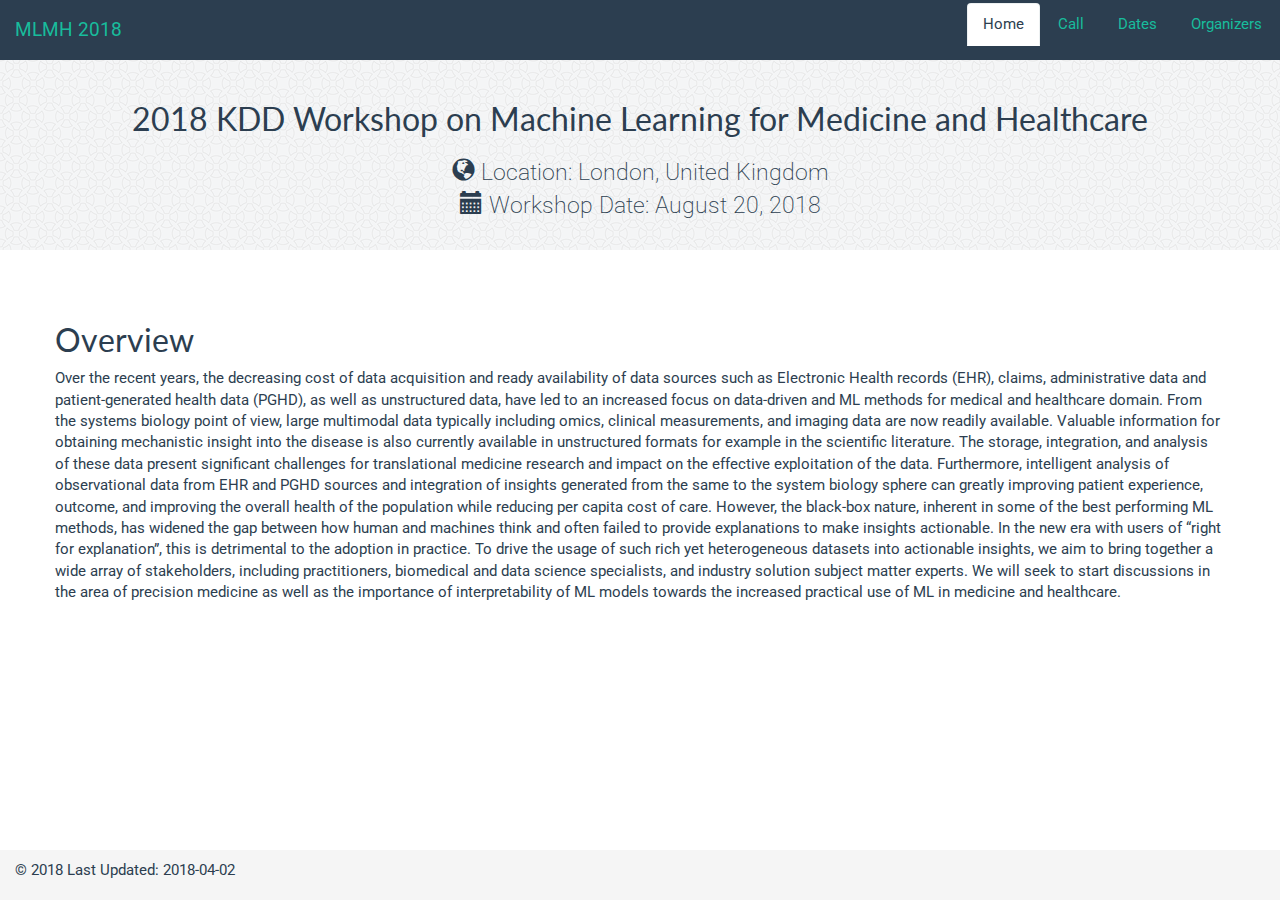
<file: index.html>
<!DOCTYPE html>
<html lang="en">
<head>
  <title>Machine Learning for Medicine and Healthcare</title>
  <meta charset="utf-8"></meta>
  <meta http-equiv="X-UA-Compatible" content="IE=edge"></meta>
  <meta name="viewport" content="width=device-width, initial-scale=1.0">

  <link rel="stylesheet" type="text/css" href="https://maxcdn.bootstrapcdn.com/font-awesome/4.2.0/css/font-awesome.min.css">
  <link href="https://fonts.googleapis.com/css?family=Roboto" rel="stylesheet"> 
  <!-- Loading Bootstrap/Yet theme -->
  <link href="./packages/bootstrap3/css/bootstrap.min.css" rel="stylesheet">

  <link rel="shortcut icon" href="./packages/favicon-book.ico">

  <!-- Custom styles for this template -->
  <link href="css/appearance.css" rel="stylesheet"/>
</head>

<body>
<nav class="navbar navbar-default navbar-fixed-top">
  <div class="container-fluid">

  <div class="navbar-header">
      <button type="button" class="navbar-toggle collapsed" data-toggle="collapse" data-target="#navbar-links">
        <span class="sr-only">Toggle navigation</span>
        <span class="icon-bar"></span>
        <span class="icon-bar"></span>
        <span class="icon-bar"></span>
      </button>
      <a class="navbar-brand" href="#">MLMH 2018</a>
    </div>

    <div class="collapse navbar-collapse" id="navbar-links">
      <!-- Tab panes -->
      <ul id="tabs" class="nav nav-tabs navbar-right" role="tablist" >
        <li role="presentation" class="active"><a href="#home" aria-controls="home" role="tab" data-toggle="tab">Home</a></li>
        <!-- <li role="presentation"><a href="#speakers" aria-controls="speakers" role="tab" data-toggle="tab">Speakers</a></li> -->
        <li role="presentation"><a href="#call" aria-controls="call" role="tab" data-toggle="tab">Call</a></li>
        <li role="presentation"><a href="#dates" aria-controls="dates" role="tab" data-toggle="tab">Dates</a></li>
        <li role="presentation"><a href="#organizers" aria-controls="organizers" role="tab" data-toggle="tab">Organizers</a></li>
      </ul>
    </div>
  </div>
</nav>

<div class="wrapper">
  <div class="jumbotron" id="about">
    <h2>
      2018 KDD Workshop on Machine Learning for Medicine and Healthcare
    </h2>
    <p style="padding-top:10px">
    <span class="glyphicon glyphicon-globe"></span>&nbsp;Location: London, United Kingdom<br/>
      <span class="glyphicon glyphicon-calendar"></span>&nbsp;Workshop Date: August 20, 2018
    </p>
  </div>
</div>
<!--end jumbotron -->

<div class="container">
 <div class="row">
  <div class="tab-content">
    <div role="tabpanel" class="tab-pane active" id="home"><br>
      <h2>Overview</h2>
      <p>
        Over the recent years, the decreasing cost of data acquisition and ready
        availability of data sources such as Electronic Health records (EHR), claims,
        administrative data and patient-generated health data (PGHD), as well as
        unstructured data, have led to an increased focus on data-driven and ML methods
        for medical and healthcare domain. From the systems biology point of view,
        large multimodal data typically including omics, clinical measurements, and
        imaging data are now readily available. Valuable information for obtaining
        mechanistic insight into the disease is also currently available in
        unstructured formats for example in the scientific literature. The storage,
        integration, and analysis of these data present significant challenges for
        translational medicine research and impact on the effective exploitation of the
        data. Furthermore, intelligent analysis of observational data from EHR and PGHD
        sources and integration of insights generated from the same to the system
        biology sphere can greatly improving patient experience, outcome, and improving
        the overall health of the population while reducing per capita cost of care.
        However, the black-box nature, inherent in some of the best performing ML
        methods, has widened the gap between how human and machines think and often
        failed to provide explanations to make insights actionable. In the new era with
        users of “right for explanation”, this is detrimental to the adoption in
        practice. To drive the usage of such rich yet heterogeneous datasets into
        actionable insights, we aim to bring together a wide array of stakeholders,
        including practitioners, biomedical and data science specialists, and industry
        solution subject matter experts. We will seek to start discussions in the area
        of precision medicine as well as the importance of interpretability of ML
        models towards the increased practical use of ML in medicine and healthcare.      
      </p>
    </div>
    <!-- end workshop description -->

    <!-- <div role="tabpanel" class="tab-pane" id="speakers"><br> -->
      <!-- <h2>Keynote Speakers</h2> -->
      <!-- <p></p> -->
    <!-- </div> -->
    <!-- end speakers -->

    <div role="tabpanel" class="tab-pane" id="call"><br>
      <h2>Call for Papers</h2>
      <p>We invite full papers, as well as work-in-progress on the application
      of machine learning for precision medicine and healthcare informatics.
      Topics may include, but not limited to, the following topics (For more information 
      see <a href="#home" target="_blank">workshop overview</a>)
      </p> 
      <ul>
        <li> Data Standards for Translational Medicine Informatics</li>
        <li> Analysis of large scale electronic health records or patient-generated health data records</li>
        <li> Visualisation of complex and dynamic biomedical networks</li>
        <li> Disease Subtype Discovery for Precision Medicine</li>
        <li> Interpretable Machine Learning for biomedicine and healthcare</li>
        <li> Deep learning for biomedicine</li>
      </ul>
      <p>Papers must be submitted in PDF format to <a href="https://easychair.org/conferences/?conf=mlmh2018"
                                                      target="_blank">https://easychair.org/conferences/?conf=mlmh2018</a>
      and formatted according to the new 
        <a href="https://www.acm.org/publications/proceedings-template" target="_blank">
          Standard ACM Conference Proceedings Template
        </a>.
        Papers must be a maximum length of 4 pages, including references.
      </p>

      <p>The program committee will select the papers based on originality, presentation,
      and technical quality for spotlight and/or poster presentation.</p>
    </div>
    <!-- end call -->

    <div role="tabpanel" class="tab-pane" id="dates"><br>
      <h2>Key Dates</h2>
      <ul>
        <li>Abstract Submission: May 8, 2018</li>
        <li>Acceptance Notice: Jun 8, 2018</li>
        <li>Workshop Date: Aug 20, 2018</li>
      </ul>
      <p>All deadlines correspond to 11:59 PM Pacific Standard Time 
      </p>
    </div>
    <!-- end dates -->


    <div role="tabpanel" class="tab-pane" id="organizers"><br>
      <h2>Organizers</h2>
      <ul>
          <li><a href="https://www.imperial.ac.uk/people/mansoor.saqi" target="_blank">Mansoor Saqi</a>, Imperial College London, UK</li>
          <li><a href="https://prithwi.github.io" target="_blank">Prithwish Chakraborty</a>, IBM Research, USA</li>
          <li><a href="http://www.eisbm.org/portfolio/irina-balaur/" target="_blank">Irina Balaur</a>, EISBM, Lyon, France</li>
          <li>Paul Agapow, ICL, UK</li>
          <li>Scott Wagers, BioSci Consulting, Belgium</li>
          <li><a href="https://researcher.watson.ibm.com/researcher/view.php?person=us-phsueh" target="_blank">
                  Pei-Yun Sabrina Hsueh</a>, IBM Research, USA</li>
          <li><a href="https://www.linkedin.com/in/fredrahmanian/">Fred Rahmanian</a>, Geneia, USA</li>
          <li><a href="http://www.aurumahmad.com/">Muhammad Aurangzeb Ahmad</a>, KenSci Inc, University of Washington, USA</li>
      </ul>
    </div>
    <!-- end organizers-->
  </div> <!-- end tab-content -->
 </div>
  <!-- end content row -->
</div> <!--overall container div -->
<footer class="footer">
  <div class="container-fluid">
    <div class="row" style="padding-top: 10px;">
       <div class="col-sm-12">
           <ul class="list-unstyled text-centre">
             <li>&copy; 2018 
             Last Updated: 2018-04-02</li>
           </ul>
       </div>
    </div>
  </div>
</footer>

<!-- Jquery -->
<script type="text/javascript" src="./packages/bootstrap3/js/jquery-3.3.1.min.js"></script>

<!-- Boostrap JavaScript -->
<script type="text/javascript" src="packages/bootstrap3/js/bootstrap.min.js"></script>

<!-- Script to add external linking to tabs -->
<!-- https://stackoverflow.com/a/35077844 -->
<script type="text/javascript">
$(function () {
    console.log("I am here");
    var hash = window.location.hash;
    hash && $('ul.nav a[href="' + hash + '"]').tab('show');
});
</script>
</body>
</html>
</file>
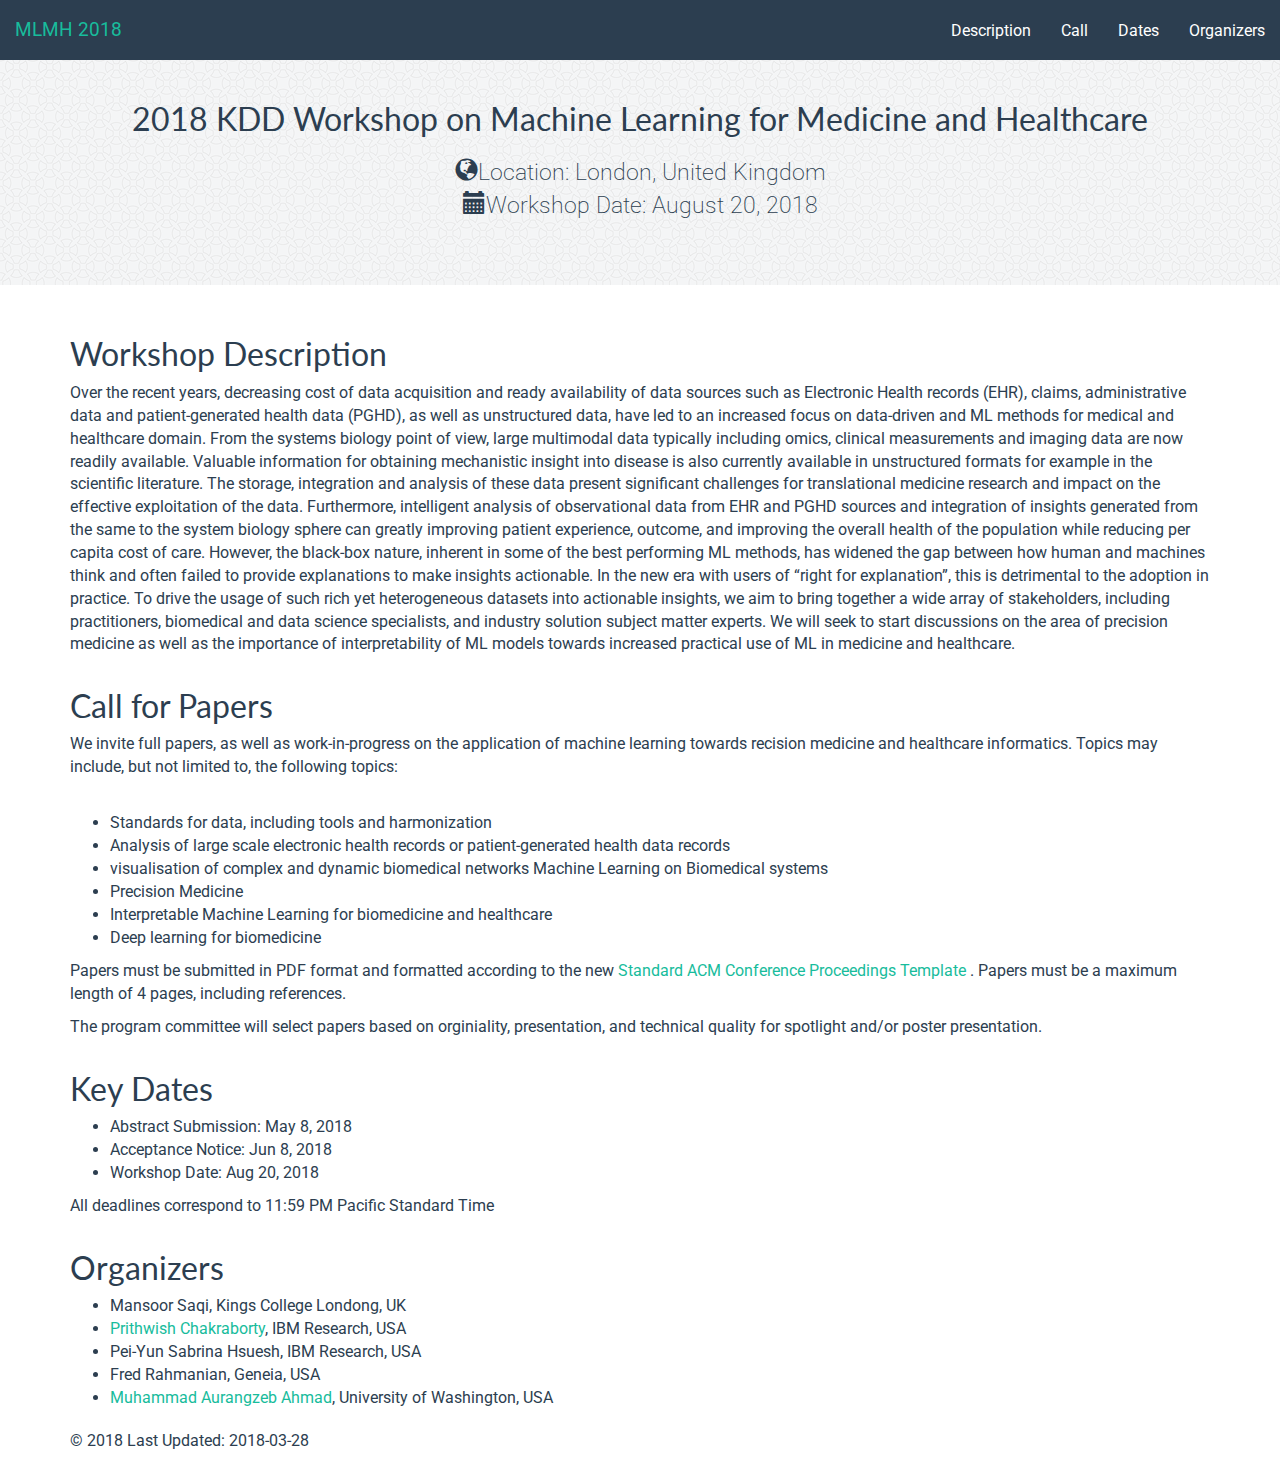
<file: public/index.html>
<!DOCTYPE html>
<html lang="en">
<head>
  <title>Machine Learning for Medicine and Healthcare</title>
  <meta charset="utf-8"></meta>
  <meta http-equiv="X-UA-Compatible" content="IE=edge"></meta>
  <meta name="viewport" content="width=device-width, initial-scale=1.0">

  <link rel="stylesheet" type="text/css" href="https://maxcdn.bootstrapcdn.com/font-awesome/4.2.0/css/font-awesome.min.css">
  <link href="https://fonts.googleapis.com/css?family=Roboto" rel="stylesheet"> 
  <!-- Loading Bootstrap/Yet theme -->
  <link href="./packages/bootstrap3/css/bootstrap.min.css" rel="stylesheet">
  <!-- <link href="./packages/yeti/bootstrap.min.css" rel="stylesheet"> -->

  <!-- <link rel="shortcut icon" href="./packages/FlatUI-2/img/favicon.ico"> -->

  <!-- Custom styles for this template -->
  <link href="css/appearance.css" rel="stylesheet"/>
</head>

<body>
<nav class="navbar navbar-default bg-primary navbar-fixed-top">
  <div class="container-fluid">
    <div class="navbar-header">
      <button type="button" class="navbar-toggle collapsed" data-toggle="collapse" data-target="#navbar-links">
        <span class="sr-only">Toggle navigation</span>
        <span class="icon-bar"></span>
        <span class="icon-bar"></span>
        <span class="icon-bar"></span>
      </button>
      <a class="navbar-brand" href="#">MLMH 2018</a>
    </div>

    <div class="collapse navbar-collapse" id="navbar-links">
      <ul class="nav navbar-nav navbar-right">
        <li><a href="#description">Description <span class="sr-only">(current)</span></a></li>
        <!-- <li><a href="#keynote">Keynote Speakers</a></li> -->
        <li><a href="#call-for-papers">Call</a></li>
        <li><a href="#dates">Dates</a></li>
        <li><a href="#organizers">Organizers</a></li>
      </ul>
    </div>
  </div>
</nav>

<div class="wrapper">
  <div class="jumbotron" id="about">
    <h2>
      2018 KDD Workshop on Machine Learning for Medicine and Healthcare
    </h2>
    <p style="padding-top:10px">
    <span class="glyphicon glyphicon-globe"></span>Location: London, United Kingdom<br/>
      <span class="glyphicon glyphicon-calendar"></span>Workshop Date: August 20, 2018
    </p>
  </div>
</div>
<div class="container">
  <!--end jumbotron -->

  <div class="row content">
    <div class="col-sm-12" id="description">
      <h2>Workshop Description</h2>
      <p>
      Over the recent years, decreasing cost of data acquisition and ready
      availability of data sources such as Electronic Health records (EHR), claims,
      administrative data and patient-generated health data (PGHD), as well as
      unstructured data, have led to an increased focus on data-driven and ML methods
      for medical and healthcare domain. From the systems biology point of view,
      large multimodal data typically including omics, clinical measurements and
      imaging data are now readily available. Valuable information for obtaining
      mechanistic insight into disease is also currently available in unstructured
      formats for example in the scientific literature. The storage, integration and
      analysis of these data present significant challenges for translational
      medicine research and impact on the effective exploitation of the data.
      Furthermore, intelligent analysis of observational data from EHR and PGHD
      sources and integration of insights generated from the same to the system
      biology sphere can greatly improving patient experience, outcome, and improving
      the overall health of the population while reducing per capita cost of care.
      However, the black-box nature, inherent in some of the best performing ML
      methods, has widened the gap between how human and machines think and often
      failed to provide explanations to make insights actionable. In the new era with
      users of “right for explanation”, this is detrimental to the adoption in
      practice. To drive the usage of such rich yet heterogeneous datasets into
      actionable insights, we aim to bring together a wide array of stakeholders,
      including practitioners, biomedical and data science specialists, and industry
      solution subject matter experts. We will seek to start discussions on the area
      of precision medicine as well as the importance of interpretability of ML
      models towards increased practical use of ML in medicine and healthcare.
      
      </p>
    </div>
    <!-- end workshop description -->

    <!-- <div class="col-sm-12" id="speakers"> -->
      <!-- <h2>Keynote Speakers</h2> -->
      <!-- <p></p> -->
    <!-- </div> -->
    <!-- end speakers -->

    <div class="col-sm-12" id="call-for-papers">
      <h2>Call for Papers</h2>
      <p>We invite full papers, as well as work-in-progress on the application
      of machine learning towards recision medicine and healthcare
      informatics. Topics may include, but not limited to, the following
      topics:
      </p> 
      <ul>
        <li> Standards for data, including tools and harmonization</li>
        <li> Analysis of large scale electronic health records or patient-generated health data records</li>
        <li> visualisation of complex and dynamic biomedical networks Machine Learning on Biomedical systems</li>
        <li> Precision Medicine</li>
        <li> Interpretable Machine Learning for biomedicine and healthcare</li>
        <li> Deep learning for biomedicine</li>
      </ul>
      <p>Papers must be submitted in PDF format and formatted according to the new 
        <a href="https://www.acm.org/publications/proceedings-template" target="_blank">
          Standard ACM Conference Proceedings Template
        </a>.
        Papers must be a maximum length of 4 pages, including references.
      </p>

      <p>The program committee will select papers based on orginiality, presentation,
      and technical quality for spotlight and/or poster presentation.</p>
    </div>
    <!-- end call -->

    <div class="col-sm-12" id="dates">
      <h2>Key Dates</h2>
      <ul>
        <li>Abstract Submission: May 8, 2018</li>
        <li>Acceptance Notice: Jun 8, 2018</li>
        <li>Workshop Date: Aug 20, 2018</li>
      </ul>
      <p>All deadlines correspond to 11:59 PM Pacific Standard Time 
      </p>
    </div>
    <!-- end dates -->


    <div class="col-sm-12" id="organizers">
      <h2>Organizers</h2>
      <ul>
          <li>Mansoor Saqi, Kings College Londong, UK</li>
          <li><a href="https://prithwi.github.io" target="_blank">Prithwish Chakraborty</a>, IBM Research, USA</li>
          <li>Pei-Yun Sabrina Hsuesh, IBM Research, USA</li>
          <li>Fred Rahmanian, Geneia, USA</li>
          <li><a href="http://www.aurumahmad.com/">Muhammad Aurangzeb Ahmad</a>, University of Washington, USA</li>
      </ul>
    </div>
    <!-- end organizers-->
  </div>
  <!-- end content row -->

  <footer>
    <div class="row" style="padding-top: 10px;">
       <div class="col-sm-12">
           <ul class="list-unstyled text-centre">
             <li>&copy; 2018 
             Last Updated: 2018-03-28</li>
           </ul>
       </div>
    </div>
  </footer>
</div> <!--overall container div -->

<!-- Jquery -->
<script type="text/javascript" src="./packages/bootstrap3/js/jquery-3.3.1.min.js"></script>

<!-- Boostrap JavaScript -->
<script type="text/javascript" src="packages/bootstrap3/js/bootstrap.min.js"></script>
</body>
</html>
</file>
<file: css/appearance.css>
.h1 .h2 .h3 .h4 .h5 .h0 {
  font-family: 'Roboto', 'sans-serif';
}
body {
  font-family: 'Roboto', sans-serif;
}
.jumbotron {
  padding-top: 80px;
  max-width: 100%;
  text-align: center;
  min-height: 250px;
  max-height: 250px;
  background-color: #FFFFFF;
  background-image: url('../packages/circles-light/circles-light.png');
}

.navbar {
  border-radius:0 !important;
  margin-bottom: 0px;
}

.nav-tabs {
  border-bottom: 0px;
  margin-top: 3px;
  border-radius: 0px;
}

.navbar-custom {
  background-color: #115c82;
  border-color: #0d4765;
}
.navbar-custom .navbar-brand {
  color: #ffffff;
}
.navbar-custom .navbar-brand:hover,
.navbar-custom .navbar-brand:focus {
  color: #e6e6e6;
  background-color: transparent;
}
.navbar-custom .navbar-text {
  color: #ffffff;
}
.navbar-custom .navbar-nav > li:last-child > a {
  border-right: 1px solid #0d4765;
}
.navbar-custom .navbar-nav > li > a {
  color: #ffffff;
  border-left: 1px solid #0d4765;
}
.navbar-custom .navbar-nav > li > a:hover,
.navbar-custom .navbar-nav > li > a:focus {
  color: #c0c0c0;
  background-color: transparent;
}
.navbar-custom .navbar-nav > .active > a,
.navbar-custom .navbar-nav > .active > a:hover,
.navbar-custom .navbar-nav > .active > a:focus {
  color: #c0c0c0;
  background-color: #0d4765;
}
.navbar-custom .navbar-nav > .disabled > a,
.navbar-custom .navbar-nav > .disabled > a:hover,
.navbar-custom .navbar-nav > .disabled > a:focus {
  color: #cccccc;
  background-color: transparent;
}
.navbar-custom .navbar-toggle {
  border-color: #dddddd;
}
.navbar-custom .navbar-toggle:hover,
.navbar-custom .navbar-toggle:focus {
  background-color: #dddddd;
}
.navbar-custom .navbar-toggle .icon-bar {
  background-color: #cccccc;
}
.navbar-custom .navbar-collapse,
.navbar-custom .navbar-form {
  border-color: #0d4662;
}
.navbar-custom .navbar-nav > .dropdown > a:hover .caret,
.navbar-custom .navbar-nav > .dropdown > a:focus .caret {
  border-top-color: #c0c0c0;
  border-bottom-color: #c0c0c0;
}
.navbar-custom .navbar-nav > .open > a,
.navbar-custom .navbar-nav > .open > a:hover,
.navbar-custom .navbar-nav > .open > a:focus {
  background-color: #0d4765;
  color: #c0c0c0;
}
.navbar-custom .navbar-nav > .open > a .caret,
.navbar-custom .navbar-nav > .open > a:hover .caret,
.navbar-custom .navbar-nav > .open > a:focus .caret {
  border-top-color: #c0c0c0;
  border-bottom-color: #c0c0c0;
}
.navbar-custom .navbar-nav > .dropdown > a .caret {
  border-top-color: #ffffff;
  border-bottom-color: #ffffff;
}
@media (max-width: 767) {
  .navbar-custom .navbar-nav .open .dropdown-menu > li > a {
    color: #ffffff;
  }
  .navbar-custom .navbar-nav .open .dropdown-menu > li > a:hover,
  .navbar-custom .navbar-nav .open .dropdown-menu > li > a:focus {
    color: #c0c0c0;
    background-color: transparent;
  }
  .navbar-custom .navbar-nav .open .dropdown-menu > .active > a,
  .navbar-custom .navbar-nav .open .dropdown-menu > .active > a:hover,
  .navbar-custom .navbar-nav .open .dropdown-menu > .active > a:focus {
    color: #c0c0c0;
    background-color: #0d4765;
  }
  .navbar-custom .navbar-nav .open .dropdown-menu > .disabled > a,
  .navbar-custom .navbar-nav .open .dropdown-menu > .disabled > a:hover,
  .navbar-custom .navbar-nav .open .dropdown-menu > .disabled > a:focus {
    color: #cccccc;
    background-color: transparent;
  }
}
.navbar-custom .navbar-link {
  color: #ffffff;
}
.navbar-custom .navbar-link:hover {
  color: #c0c0c0;
}
.wrapper {
  padding-left: 0px;
  padding-right: 0px;
  margin-left: auto;
  margin-right: auto;
}

/* Sticky footer styles
-------------------------------------------------- */
html {
  position: relative;
  min-height: 100%;
}

body {
  /* Margin bottom by footer height */
  margin-bottom: 50px;
}

.footer {
  position: absolute;
  bottom: 0;
  width: 100%;
  /* Set the fixed height of the footer here */
  min-height: 50px;
  max-height: 50px;
  background-color: #f5f5f5;
}
</file>
<file: public/css/appearance.css>
.h1 .h2 .h3 .h4 .h5 .h0 {
  font-family: 'Roboto', 'sans-serif';
}
body {
  font-family: 'Roboto', sans-serif;
  font-size: 16px !important;
}
.jumbotron {
  padding-top: 80px;
  max-width: 100%;
  text-align: center;
  background-color: #FFFFFF;
  background-image: url('../packages/circles-light/circles-light.png');
}

.navbar {
  border-radius:0 !important;
}

.wrapper {
  padding-left: 0px;
  padding-right: 0px;
  margin-left: auto;
  margin-right: auto;
}
</file>
